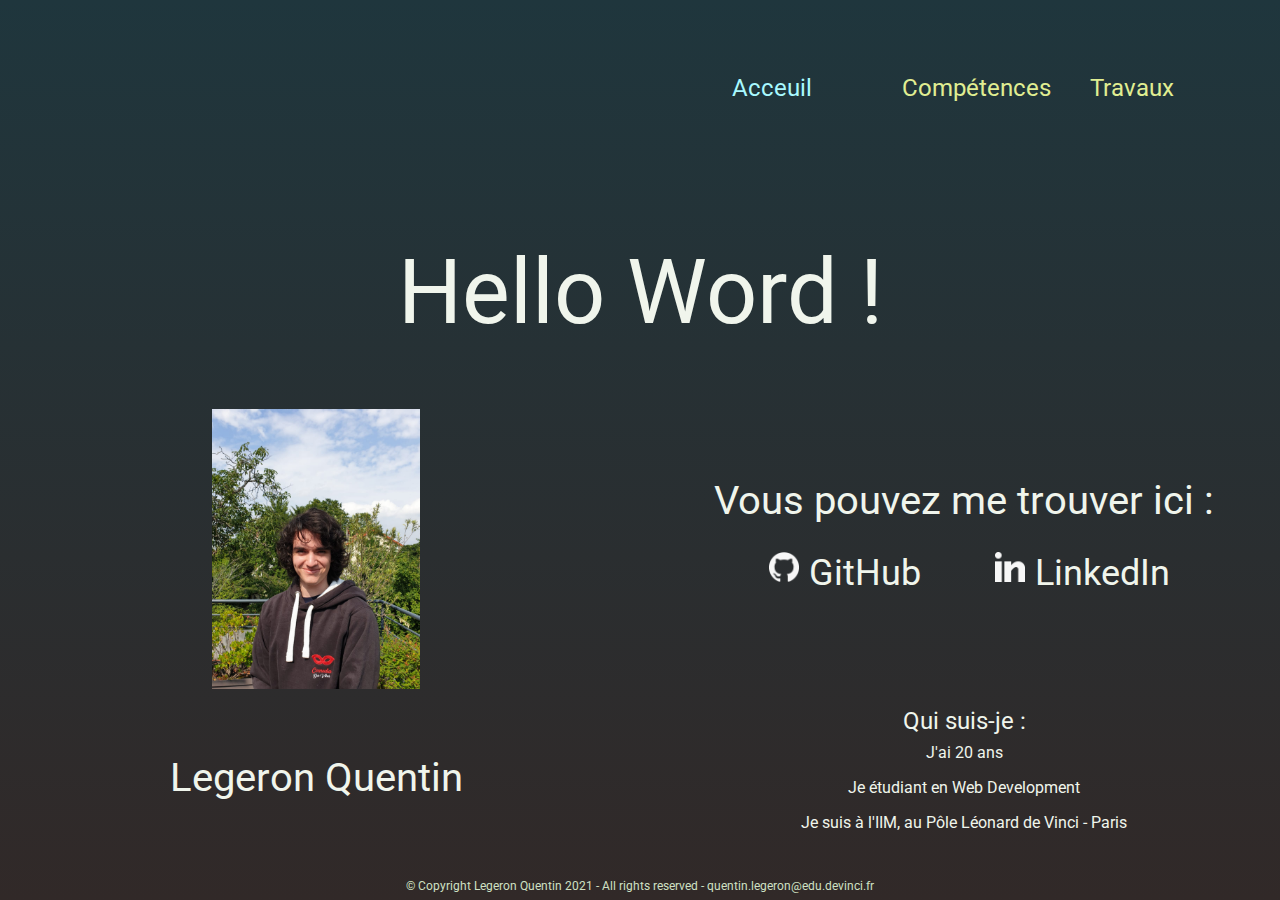
<file: index.html>
<!DOCTYPE html>
<html lang="en">

<head>
    <meta charset="UTF-8">
    <meta http-equiv="X-UA-Compatible" content="IE=edge">
    <meta name="viewport" content="width=device-width, initial-scale=1.0">
    <link rel="stylesheet" href="style.css">
    <link rel="icon" href="img/head_icon.png" type="image/icon type">
    <title>Legeron Quentin</title>
</head>

<body>
    <section>
        <div class="grid-home grid">
            <ul class="item" id="nav_bar">
                <li><a id="onpage" href="index.html">Acceuil</a></li>
                <li><a href="competences.html">Compétences</a></li>
                <li><a href="travaux.html">Travaux</a></li>
            </ul>
            <div>
                <h1>Hello Word !</h1>
            </div>
            <div><img src="img/quentin_legeron.jpg" alt="Quentin Legeron"></div>
            <div>
                <h3>Vous pouvez me trouver ici :</h3>
                <div>
                    <a target="blank" href="https://github.com/QuentinLegeron">
                        <img src="img/github.png" alt="GitHub Logo"><h4>GitHub</h4>
                    </a>
                    <a target="blank" href="https://www.linkedin.com/in/quentin-legeron-0908b5207/">
                        <img src="img/linkedin.png" alt="LinkedIn Logo"><h4>LinkedIn</h4>
                    </a>
                </div>
            </div>
            <div>
                <h3>Legeron Quentin</h2>
            </div>
            <div>
                <h5>Qui suis-je :</h5>
                <h6>J'ai 20 ans</h6>
                <h6>Je étudiant en Web Development</h6>
                <h6>Je suis à l'IIM, au Pôle Léonard de Vinci - Paris</h6>
            </div>
            <div>
                <footer>
                    © Copyright Legeron Quentin 2021 - All rights reserved - quentin.legeron@edu.devinci.fr
                </footer>
            </div>
        </div>
    </section>
</body>

</html>
</file>
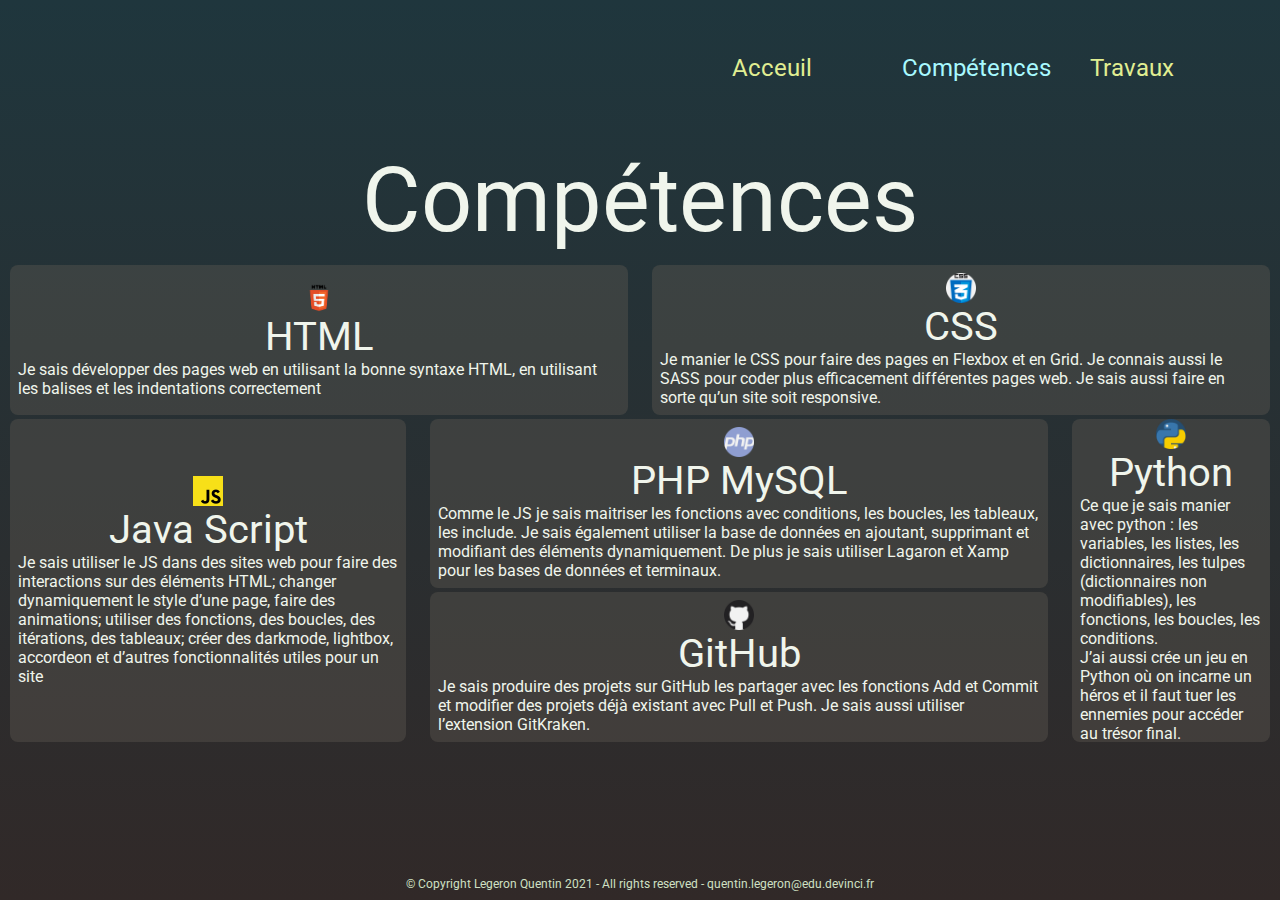
<file: competences.html>
<!DOCTYPE html>
<html lang="en">
<head>
    <meta charset="UTF-8">
    <meta http-equiv="X-UA-Compatible" content="IE=edge">
    <meta name="viewport" content="width=device-width, initial-scale=1.0">
    <link rel="stylesheet" href="style.css">
    <link rel="icon" href="img/head_icon.png" type="image/icon type">
    <title>Legeron Quentin - Compétences</title>
</head>
<body>
    <section>
        <div class="grid-skills grid">
            <div>
                <ul class="item" id="nav_bar">
                    <li><a href="index.html">Acceuil</a></li>
                    <li><a id="onpage" href="competences.html">Compétences</a></li>
                    <li><a href="travaux.html">Travaux</a></li>
                </ul>
            </div>
            <div class="skills-item1"><h1>Compétences</h1></div>
            <div class="skills-item2">
                <img src="img/html.png" alt="logo html">
                <h3>HTML</h3>
                <p>Je sais développer des pages web en utilisant la bonne syntaxe HTML, en utilisant les balises et les indentations correctement</p>
            </div>
            <div class="skills-item3">
                <img src="img/js.png" alt="logo java script">
                <h3>Java Script</h3>
                <p>Je sais utiliser le JS dans des sites web pour faire des interactions sur des éléments HTML; changer dynamiquement le style d’une page, faire des animations; utiliser des fonctions, des boucles, des itérations, des tableaux; créer des darkmode, lightbox, accordeon et d’autres fonctionnalités utiles pour un site</p>
            </div>
            <div class="skills-item4">
                <img src="img/php.png" alt="logo php">
                <h3>PHP MySQL</h3>
                <p>Comme le JS je sais maitriser les fonctions avec conditions, les boucles, les tableaux, les include. Je sais également utiliser la base de données en ajoutant, supprimant et modifiant des éléments dynamiquement. De plus je sais utiliser Lagaron et Xamp pour les bases de données et terminaux.</p>
            </div>
            <div class="skills-item5">
                <img src="img/python.png" alt="logo python">
                <h3>Python</h3>
                <p>Ce que je sais manier avec python : les variables, les listes, les dictionnaires, les tulpes (dictionnaires non modifiables), les fonctions, les boucles, les conditions. <br>
                J’ai aussi crée un jeu en Python où on incarne un héros et il faut tuer les ennemies pour accéder au trésor final.
                </p>
            </div>
            <div class="skills-item6">
                <img src="img/css.png" alt="logo css">
                <h3>CSS</h3>
                <p>Je manier le CSS pour faire des pages en Flexbox et en Grid. Je connais aussi le SASS pour coder plus efficacement différentes pages web. Je sais aussi faire en sorte qu’un site soit responsive.</p>
            </div>
            <div class="skills-item7">
                <img src="img/github_logo.png" alt="logo github">
                <h3>GitHub</h3>
                <p>Je sais produire des projets sur GitHub les partager avec les fonctions Add et Commit et modifier des projets déjà existant avec Pull et Push. Je sais aussi utiliser l’extension GitKraken.</p>
            </div>
            <div class="skills-item8">
                <footer>
                    © Copyright Legeron Quentin 2021 - All rights reserved - quentin.legeron@edu.devinci.fr
                </footer>
            </div>
        </div>
    </section>
</body>
</html>
</file>
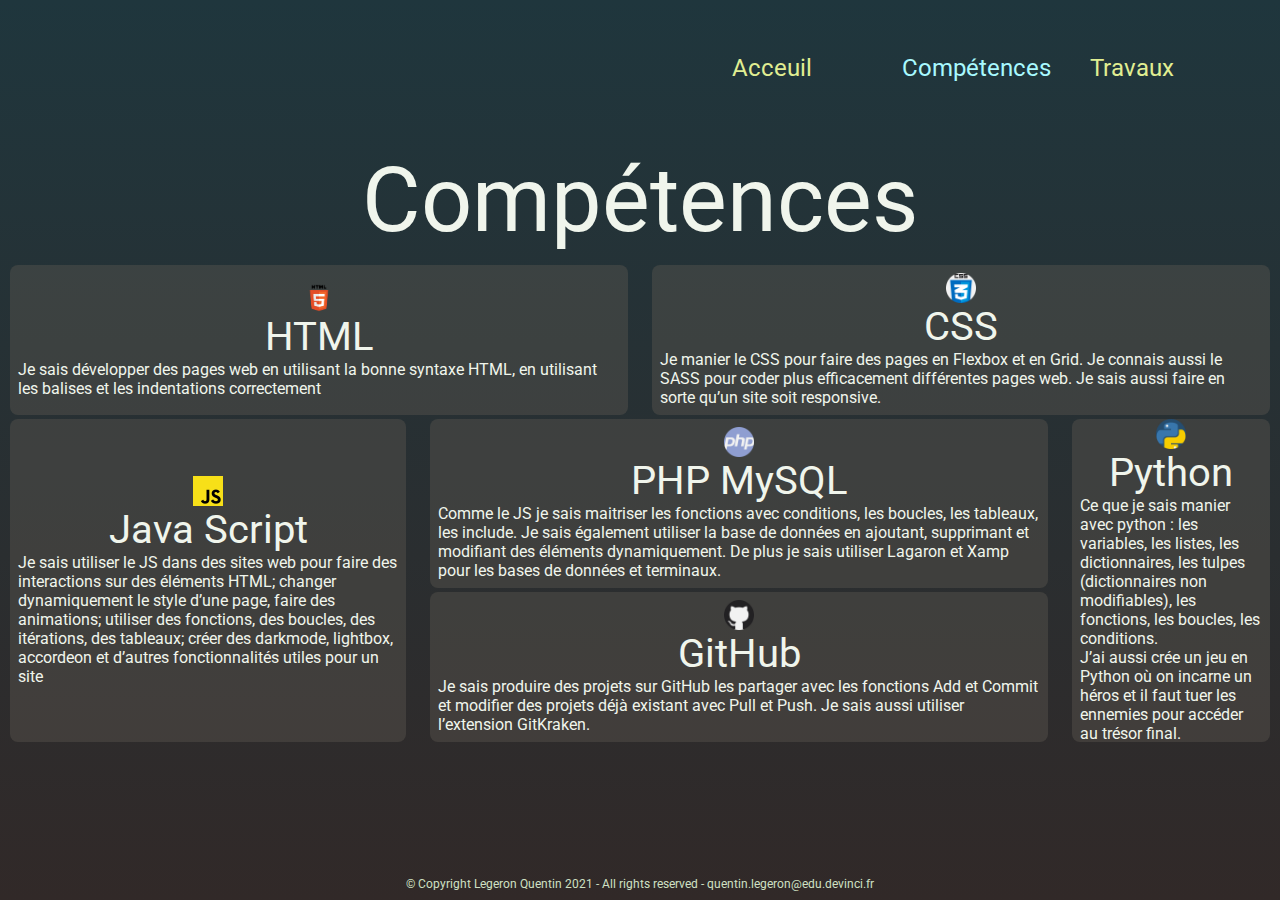
<file: skills.html>
<!DOCTYPE html>
<html lang="en">

<head>
    <meta charset="UTF-8">
    <meta http-equiv="X-UA-Compatible" content="IE=edge">
    <meta name="viewport" content="width=device-width, initial-scale=1.0">
    <link rel="stylesheet" href="style.css">
    <link rel="icon" href="img/head_icon.png" type="image/icon type">
    <title>Legeron Quentin - Compétences</title>
</head>

<body>
    <section>
        <div class="grid-skills grid">
            <div>
                <ul class="item" id="nav_bar">
                    <li><a href="index.html">Acceuil</a></li>
                    <li><a id="onpage" href="skills.html">Compétences</a></li>
                    <li><a href="work.html">Travaux</a></li>
                </ul>
            </div>
            <div class="skills-item1">
                <h1>Compétences</h1>
            </div>
            <div class="skills-item2">
                <img src="img/html.png" alt="logo html">
                <h3>HTML</h3>
                <p>Je sais développer des pages web en utilisant la bonne syntaxe HTML, en utilisant les balises et les
                    indentations correctement</p>
            </div>
            <div class="skills-item3">
                <img src="img/js.png" alt="logo java script">
                <h3>Java Script</h3>
                <p>Je sais utiliser le JS dans des sites web pour faire des interactions sur des éléments HTML; changer
                    dynamiquement le style d’une page, faire des animations; utiliser des fonctions, des boucles, des
                    itérations, des tableaux; créer des darkmode, lightbox, accordeon et d’autres fonctionnalités utiles
                    pour un site</p>
            </div>
            <div class="skills-item4">
                <img src="img/php.png" alt="logo php">
                <h3>PHP MySQL</h3>
                <p>Comme le JS je sais maitriser les fonctions avec conditions, les boucles, les tableaux, les include.
                    Je sais également utiliser la base de données en ajoutant, supprimant et modifiant des éléments
                    dynamiquement. De plus je sais utiliser Lagaron et Xamp pour les bases de données et terminaux.</p>
            </div>
            <div class="skills-item5">
                <img src="img/python.png" alt="logo python">
                <h3>Python</h3>
                <p>Ce que je sais manier avec python : les variables, les listes, les dictionnaires, les tulpes
                    (dictionnaires non modifiables), les fonctions, les boucles, les conditions. <br>
                    J’ai aussi crée un jeu en Python où on incarne un héros et il faut tuer les ennemies pour accéder au
                    trésor final.
                </p>
            </div>
            <div class="skills-item6">
                <img src="img/css.png" alt="logo css">
                <h3>CSS</h3>
                <p>Je manier le CSS pour faire des pages en Flexbox et en Grid. Je connais aussi le SASS pour coder plus
                    efficacement différentes pages web. Je sais aussi faire en sorte qu’un site soit responsive.</p>
            </div>
            <div class="skills-item7">
                <img src="img/github_logo.png" alt="logo github">
                <h3>GitHub</h3>
                <p>Je sais produire des projets sur GitHub les partager avec les fonctions Add et Commit et modifier des
                    projets déjà existant avec Pull et Push. Je sais aussi utiliser l’extension GitKraken.</p>
            </div>
            <div class="skills-item8">
                <footer>
                    © Copyright Legeron Quentin 2021 - All rights reserved - quentin.legeron@edu.devinci.fr
                </footer>
            </div>
        </div>
    </section>
</body>

</html>
</file>
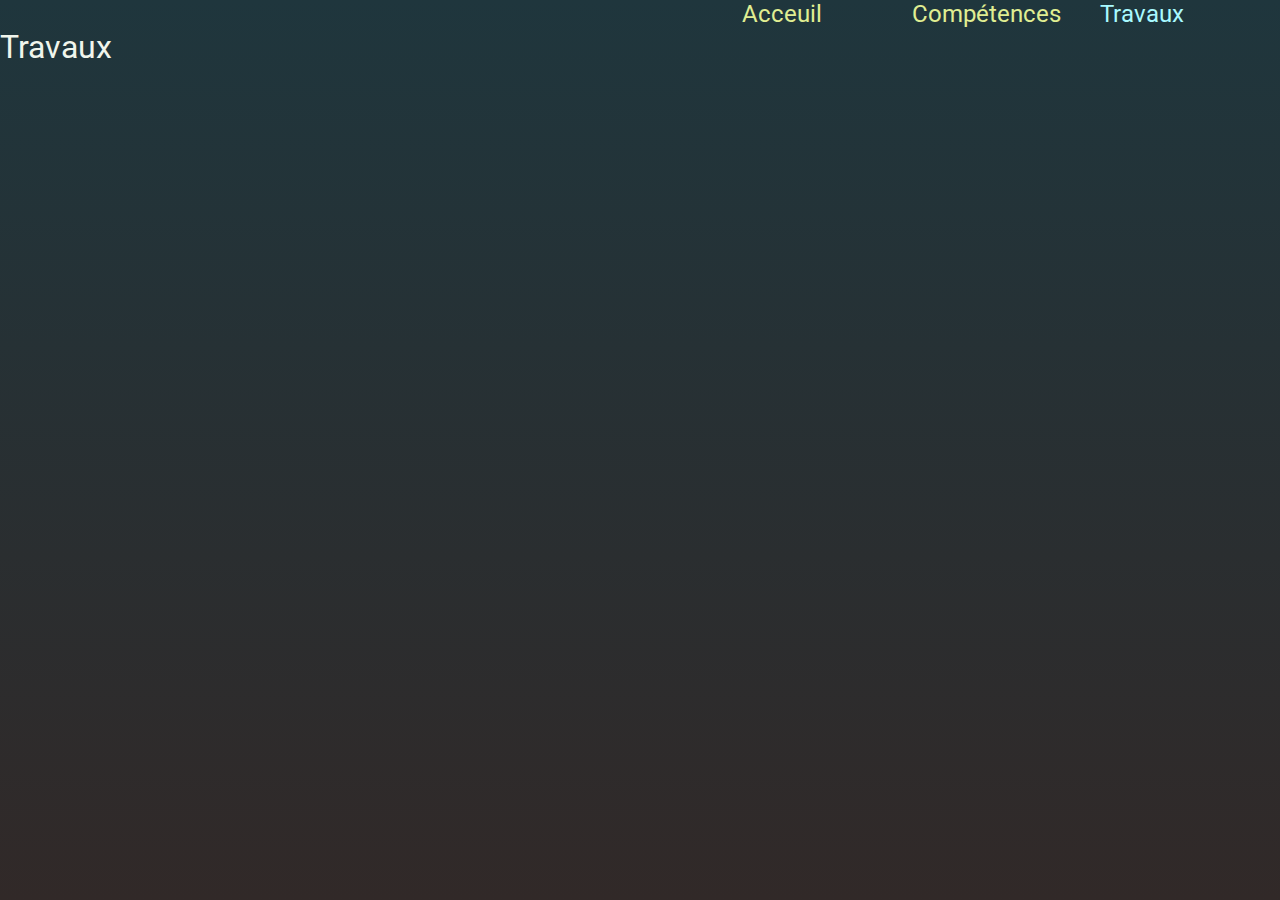
<file: travaux.html>
<!DOCTYPE html>
<html lang="en">
<head>
    <meta charset="UTF-8">
    <meta http-equiv="X-UA-Compatible" content="IE=edge">
    <meta name="viewport" content="width=device-width, initial-scale=1.0">
    <link rel="stylesheet" href="style.css">
    <link rel="icon" href="img/head_icon.png" type="image/icon type">
    <title>Legeron Quentin - Travaux</title>
</head>
<body>
    <section>
        <div class="grid-travaux grid">
            <ul class="item" id="nav_bar">
                <li><a href="index.html">Acceuil</a></li>
                <li><a href="competences.html">Compétences</a></li>
                <li><a id="onpage" href="travaux.html">Travaux</a></li>
            </ul>
            <h1>Travaux</h1>
        </div>
    </section>
</body>
</html>
</file>
<file: style.css>
@import url("https://fonts.googleapis.com/css2?family=Roboto:wght@300;400;700&display=swap");
* {
  padding: 0;
  margin: 0;
  box-sizing: border-box;
  font-family: "Roboto", sans-serif;
  font-weight: normal;
  color: #F0F5EC;
}

body {
  background-color: #0E191C;
}

section {
  background: linear-gradient(#1F363D, #312928);
  height: 100vh;
}
@media (max-width: 750px) {
  section {
    height: auto;
  }
}

#nav_bar {
  display: flex;
  justify-content: end;
  align-items: center;
  list-style: none;
  grid-column: 1/3;
  grid-row: 1/2;
  margin-right: 48px;
}
@media (max-width: 750px) {
  #nav_bar {
    grid-column: 1;
  }
}
#nav_bar li {
  display: inline;
  width: 100px;
  text-align: center;
  margin: 0 40px;
}
@media (max-width: 750px) {
  #nav_bar li {
    margin: 0 20px;
    width: 100px;
  }
}
#nav_bar li a {
  color: #e0ee92;
  text-decoration: none;
  font-size: 24px;
}
#nav_bar li a:hover {
  color: #f2f3e7;
  transition: 0.4s;
}
@media (max-width: 750px) {
  #nav_bar li a {
    font-size: 18px;
  }
}

.grid-home {
  max-width: 1260px;
  height: 100%;
  margin: 0 auto;
  display: grid;
  grid-template-columns: 1fr 1fr;
  grid-template-rows: 1.5fr 2fr 1fr 1.5fr 0.3fr;
  column-gap: 36px;
}
@media (max-width: 1260px) {
  .grid-home {
    max-width: 750px;
    column-gap: 16px;
  }
}
@media (max-width: 750px) {
  .grid-home {
    max-width: 1fr;
    grid-template-columns: 1fr;
    grid-template-rows: 0.8fr 4fr 4fr 1fr 1fr 1fr 1fr 0.7fr;
  }
}
.grid-home h1 {
  font-size: 90px;
}
@media (max-width: 1260px) {
  .grid-home h1 {
    font-size: 80px;
  }
}
@media (max-width: 750px) {
  .grid-home h1 {
    font-size: 72px;
  }
}
.grid-home h2 {
  font-size: 96px;
  text-align: center;
}
@media (max-width: 1260px) {
  .grid-home h2 {
    font-size: 80px;
  }
}
@media (max-width: 750px) {
  .grid-home h2 {
    font-size: 40px;
    margin-top: 50px;
  }
}
.grid-home h3 {
  font-size: 40px;
}
@media (max-width: 1260px) {
  .grid-home h3 {
    font-size: 32px;
  }
}
@media (max-width: 750px) {
  .grid-home h3 {
    font-size: 20px;
  }
}
.grid-home h4 {
  font-size: 36px;
}
@media (max-width: 1260px) {
  .grid-home h4 {
    font-size: 24px;
  }
}
@media (max-width: 750px) {
  .grid-home h4 {
    font-size: 16px;
  }
}
.grid-home h5 {
  font-size: 24px;
  text-align: center;
  margin-bottom: 8px;
}
@media (max-width: 1260px) {
  .grid-home h5 {
    font-size: 18px;
  }
}
@media (max-width: 750px) {
  .grid-home h5 {
    font-size: 12px;
  }
}
.grid-home h6 {
  font-size: 16px;
  text-align: center;
  margin-bottom: 16px;
}
@media (max-width: 1260px) {
  .grid-home h6 {
    font-size: 12px;
  }
}
@media (max-width: 750px) {
  .grid-home h6 {
    font-size: 10px;
    margin-bottom: 8px;
  }
}
.grid-home div {
  width: 100%;
  display: flex;
  justify-content: center;
  align-items: center;
}
.grid-home div:nth-of-type(1) {
  grid-column: 1/3;
  grid-row: 2/3;
}
@media (max-width: 750px) {
  .grid-home div:nth-of-type(1) {
    grid-column: 1;
    grid-row: 2/3;
  }
}
@media (max-width: 750px) {
  .grid-home div:nth-of-type(2) {
    grid-column: 1/2;
    grid-row: 3/4;
  }
}
.grid-home div:nth-of-type(2) img {
  max-height: 280px;
}
@media (max-width: 1260px) {
  .grid-home div:nth-of-type(2) img {
    max-height: 160px;
  }
}
.grid-home div:nth-of-type(3) {
  flex-direction: column;
}
@media (max-width: 750px) {
  .grid-home div:nth-of-type(3) {
    grid-column: 1;
    grid-row: 3;
  }
}
.grid-home div:nth-of-type(3) div {
  flex-direction: row;
}
.grid-home div:nth-of-type(3) div a {
  text-decoration: none;
  margin: 16px 24px;
  padding: 12px 8px;
  display: flex;
  flex-direction: row;
}
.grid-home div:nth-of-type(3) div img {
  object-fit: cover;
  max-height: 30px;
  margin: 0 10px;
}
@media (max-width: 1260px) {
  .grid-home div:nth-of-type(3) div img {
    max-height: 20px;
  }
}
@media (max-width: 750px) {
  .grid-home div:nth-of-type(4) {
    grid-column: 1;
    grid-row: 6;
  }
}
.grid-home div:nth-of-type(5) {
  flex-direction: column;
}
@media (max-width: 750px) {
  .grid-home div:nth-of-type(5) {
    grid-column: 1;
    grid-row: 5;
  }
}
.grid-home div:nth-of-type(6) {
  grid-column: 1/3;
}
@media (max-width: 750px) {
  .grid-home div:nth-of-type(6) {
    grid-column: 1;
  }
}

.grid-skills {
  max-width: 1260px;
  height: 100%;
  margin: 0 auto;
  display: grid;
  grid-template-columns: 1fr 0.5fr 1fr 0.5fr;
  grid-template-rows: 1fr 0.8fr 0.8fr 0.8fr 0.8fr 0.8fr 0.3fr;
  column-gap: 24px;
  row-gap: 4px;
}
@media (max-width: 1260px) {
  .grid-skills {
    max-width: 750px;
    column-gap: 16px;
    grid-template-columns: 0.8fr 0.5fr 1fr 0.8fr;
    grid-template-rows: 1fr 0.8fr 0.8fr 0.8fr 0.8fr 0.8fr 0.3fr;
  }
}
@media (max-width: 750px) {
  .grid-skills {
    max-width: 1fr;
    grid-template-columns: 1fr;
    display: flex;
    flex-direction: column;
    margin: 0 24px;
    grid-template-columns: 1fr;
    grid-template-rows: 1fr 0.8fr 0.8fr 0.8fr 0.8fr 0.8fr 0.3fr;
  }
}
.grid-skills h1 {
  font-size: 90px;
}
@media (max-width: 1260px) {
  .grid-skills h1 {
    font-size: 80px;
  }
}
@media (max-width: 750px) {
  .grid-skills h1 {
    font-size: 72px;
  }
}
.grid-skills h2 {
  font-size: 96px;
  text-align: center;
}
@media (max-width: 1260px) {
  .grid-skills h2 {
    font-size: 80px;
  }
}
@media (max-width: 750px) {
  .grid-skills h2 {
    font-size: 40px;
    margin-top: 50px;
  }
}
.grid-skills h3 {
  font-size: 40px;
}
@media (max-width: 1260px) {
  .grid-skills h3 {
    font-size: 32px;
  }
}
@media (max-width: 750px) {
  .grid-skills h3 {
    font-size: 20px;
  }
}
.grid-skills h4 {
  font-size: 36px;
}
@media (max-width: 1260px) {
  .grid-skills h4 {
    font-size: 24px;
  }
}
@media (max-width: 750px) {
  .grid-skills h4 {
    font-size: 16px;
  }
}
.grid-skills h5 {
  font-size: 24px;
  text-align: center;
  margin-bottom: 8px;
}
@media (max-width: 1260px) {
  .grid-skills h5 {
    font-size: 18px;
  }
}
@media (max-width: 750px) {
  .grid-skills h5 {
    font-size: 12px;
  }
}
.grid-skills h6 {
  font-size: 16px;
  text-align: center;
  margin-bottom: 16px;
}
@media (max-width: 1260px) {
  .grid-skills h6 {
    font-size: 12px;
  }
}
@media (max-width: 750px) {
  .grid-skills h6 {
    font-size: 10px;
    margin-bottom: 8px;
  }
}
.grid-skills #nav_bar {
  padding: 8px 0;
  grid-column: 1/5;
  grid-row: 1/2;
}
.grid-skills div:not(:nth-of-type(1)) {
  width: 100%;
  display: flex;
  flex-direction: column;
  justify-content: center;
  align-items: center;
  padding: 8px 8px;
}
.grid-skills div:not(:nth-of-type(1), :nth-of-type(2), :nth-of-type(9)) {
  background-color: rgba(94, 91, 83, 0.4);
  border-radius: 8px;
}
.grid-skills div:nth-of-type(1) {
  grid-column: 1/5;
  grid-row: 1/2;
  display: flex;
  justify-content: flex-end;
  align-items: center;
}
@media (max-width: 750px) {
  .grid-skills div:nth-of-type(1) {
    grid-column: 1;
    grid-row: 1/2;
  }
}
.grid-skills .skills-item1 {
  height: 100%;
  grid-column: 1/5;
  grid-row: 2/3;
}
.grid-skills .skills-item1 img {
  object-fit: cover;
  max-height: 30px;
  margin: 0 10px;
}
@media (max-width: 1260px) {
  .grid-skills .skills-item1 img {
    max-height: 20px;
  }
}
.grid-skills .skills-item2 {
  height: 100%;
  grid-column: 1/3;
  grid-row: 3/4;
}
.grid-skills .skills-item2 img {
  object-fit: cover;
  max-height: 30px;
  margin: 0 10px;
}
@media (max-width: 1260px) {
  .grid-skills .skills-item2 img {
    max-height: 20px;
  }
}
.grid-skills .skills-item3 {
  height: 100%;
  grid-column: 1/2;
  grid-row: 4/6;
}
.grid-skills .skills-item3 img {
  object-fit: cover;
  max-height: 30px;
  margin: 0 10px;
}
@media (max-width: 1260px) {
  .grid-skills .skills-item3 img {
    max-height: 20px;
  }
}
.grid-skills .skills-item4 {
  height: 100%;
  grid-column: 2/4;
  grid-row: 4/5;
}
.grid-skills .skills-item4 img {
  object-fit: cover;
  max-height: 30px;
  margin: 0 10px;
}
@media (max-width: 1260px) {
  .grid-skills .skills-item4 img {
    max-height: 20px;
  }
}
.grid-skills .skills-item5 {
  height: 100%;
  grid-column: 4/5;
  grid-row: 4/6;
}
.grid-skills .skills-item5 img {
  object-fit: cover;
  max-height: 30px;
  margin: 0 10px;
}
@media (max-width: 1260px) {
  .grid-skills .skills-item5 img {
    max-height: 20px;
  }
}
.grid-skills .skills-item6 {
  height: 100%;
  grid-column: 3/5;
  grid-row: 3/4;
}
.grid-skills .skills-item6 img {
  object-fit: cover;
  max-height: 30px;
  margin: 0 10px;
}
@media (max-width: 1260px) {
  .grid-skills .skills-item6 img {
    max-height: 20px;
  }
}
.grid-skills .skills-item7 {
  height: 100%;
  grid-column: 2/4;
  grid-row: 5/6;
}
.grid-skills .skills-item7 img {
  object-fit: cover;
  max-height: 30px;
  margin: 0 10px;
}
@media (max-width: 1260px) {
  .grid-skills .skills-item7 img {
    max-height: 20px;
  }
}
.grid-skills .skills-item8 {
  height: 100%;
  grid-column: 1/5;
  grid-row: 7/8;
}

footer {
  display: flex;
  justify-content: center;
  align-items: center;
  text-align: center;
  font-size: 12px;
  color: #CFE0C3;
  width: 100%;
  margin-bottom: 50px;
}

.grid footer {
  margin-top: 8px;
  margin-bottom: 0px;
}

#onpage {
  color: #A8F9FF !important;
}

/*# sourceMappingURL=style.css.map */
</file>
